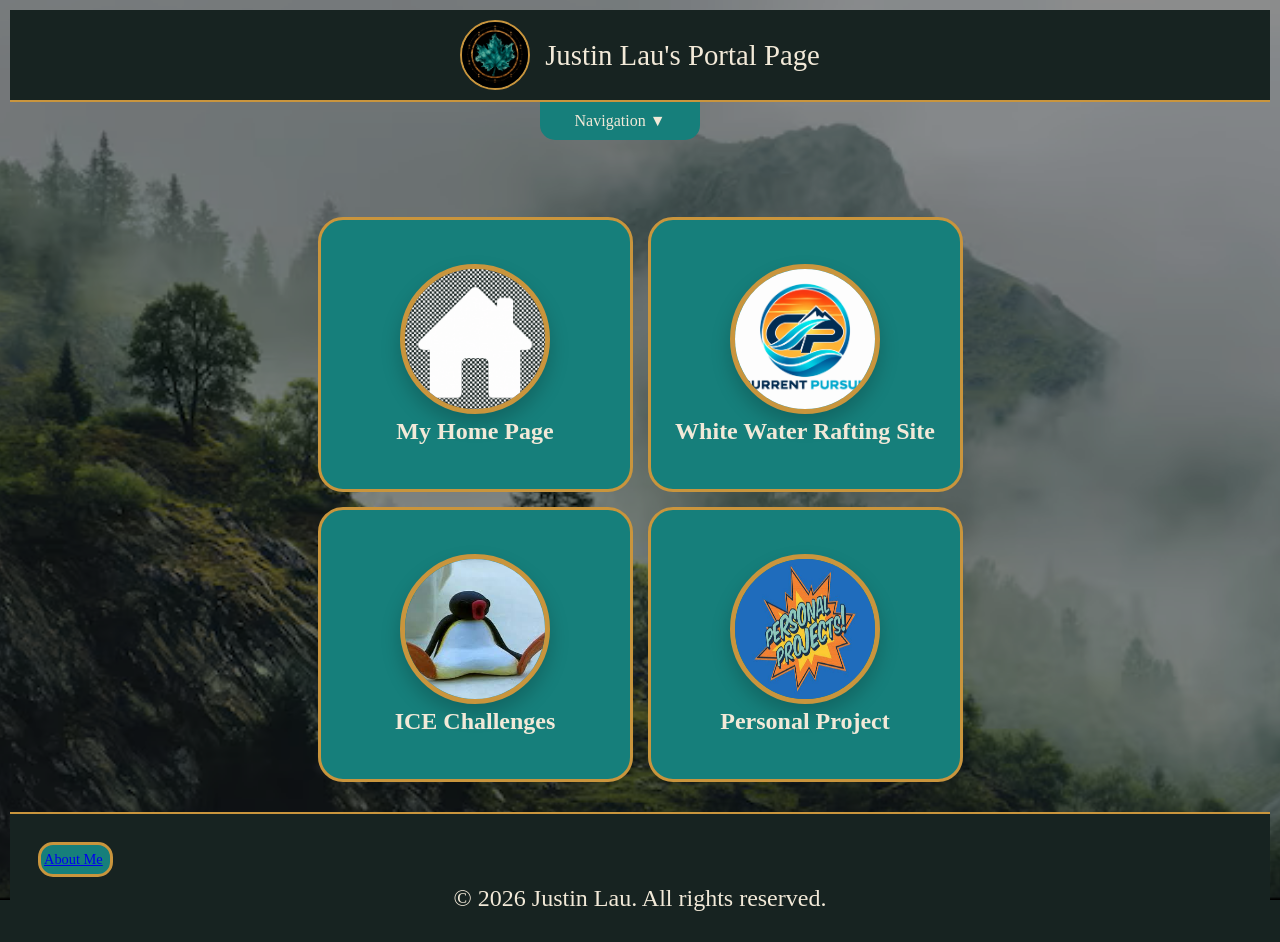
<file: index.html>
<!DOCTYPE html>
<html lang="en">
    <head>
        <meta charset="UTF-8">
        <meta name="viewport" content="width=device-width, initial-scale=1.0">
        <title>Portal Page</title>
        <link href="styles.css" rel="stylesheet">
    </head>
    <body>
        <div class="background-image">
            <img src="images/misty-green-mountain-forest.png" alt="">
        </div>
        <div id="content">
            <header class="my-header">
                <div class="logo_link_background">
                    <div class="logo-left">
                        <img class ="logo1" src="images/teal_maple_leaf_sigil.png" alt="Left Logo"/>
                        <p class="title-p">Justin Lau's Portal Page</p>
                    </div>
                </div>
            </header>
            <div id="background2">
                <nav class="nav-dropdown">
                    <div class="nav-tab">Navigation ▼</div>

                    <div class="nav-links">
                        <a class="cool-links" href="index.html">Home</a>
                        <a class="cool-links" href="wwr/index.html">WWR</a>
                        <a class="cool-links" href="ice.html">ICE</a>
                        <a class="cool-links" hred="personal_project.html">Personal Project</a>
                        <a class="cool-links" href="about_me.html">About Me</a>
                    </div>
                </nav>
            </div>
            <div id="background"></div>
            <main class="home-grid">
                <div class="buttons">
                    <a href="wdd130/index.html">
                        <img class ="HOME" src="images/home_icon_transparent.png" alt="House Icon"/>
                    </a>
                    <p class="button-description"><strong class="alert-home">My Home Page</strong></p>
                </div>
                <div class="buttons">
                    <a href="wwr/index.html">
                        <img class ="WWR" src="images/final_logo.png" alt="WWR logo"/>
                    </a>
                    <p class="button-description"><strong class="alert-wwr">White Water Rafting Site</strong></p>
                </div>
                <div class="buttons">
                    <a href="ice.html">
                        <img class ="ICE" src="images/pingu_ice.png" alt="Pingu sad.."/>
                    </a>
                    <p class="button-description"><strong class="alert-ice">ICE Challenges</strong></p>
                </div>
                <div class="buttons">
                    <a href="about_me/index.html">
                        <img class ="ABOUT" src="images/personal_project.png" alt="Me"/>
                    </a>
                    <p class="button-description"><strong class="alert-me">Personal Project</strong></p>
                </div>
            </main>
            <footer>
                <div class="about-me">
                    <a href="about_me.html" role="button">About Me</a>
                </div>
                <p>© 2026 Justin Lau. All rights reserved.</p>
            </footer>
        </div>
    </body>
</html>
</file>
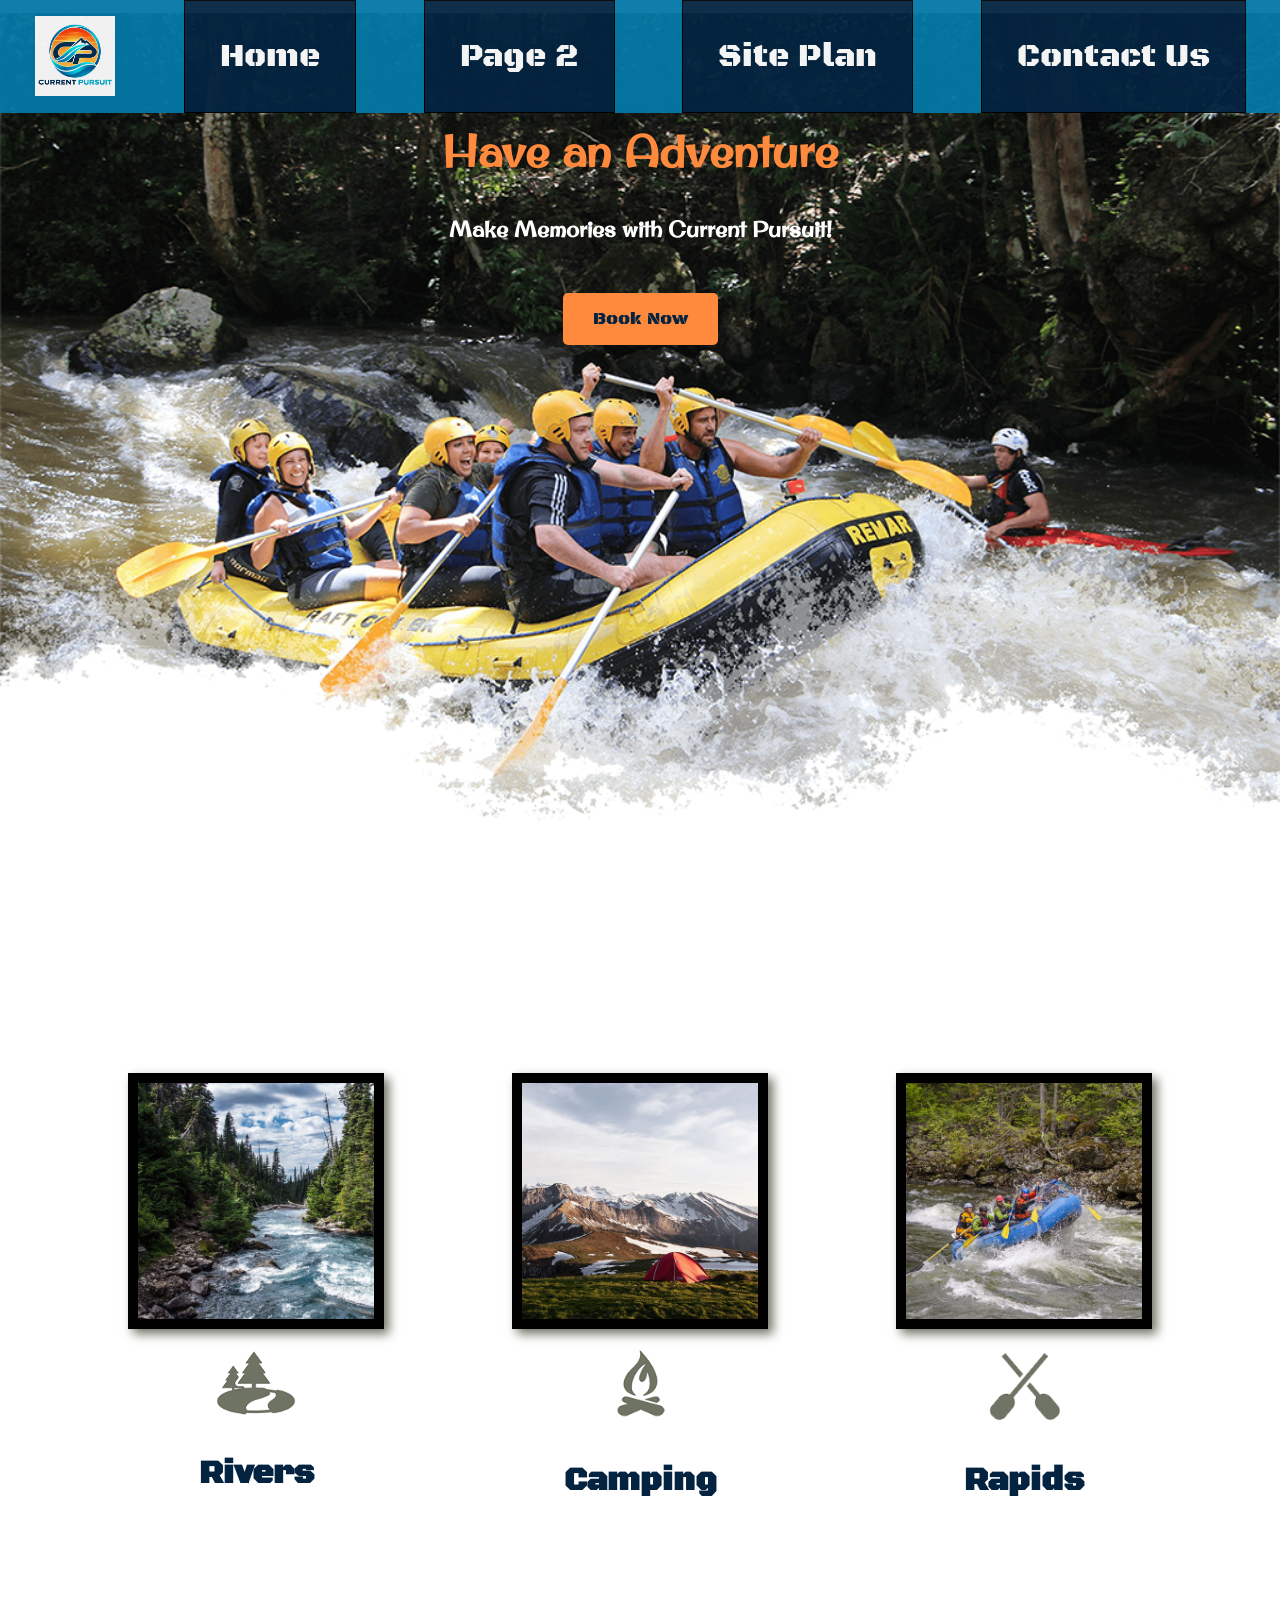
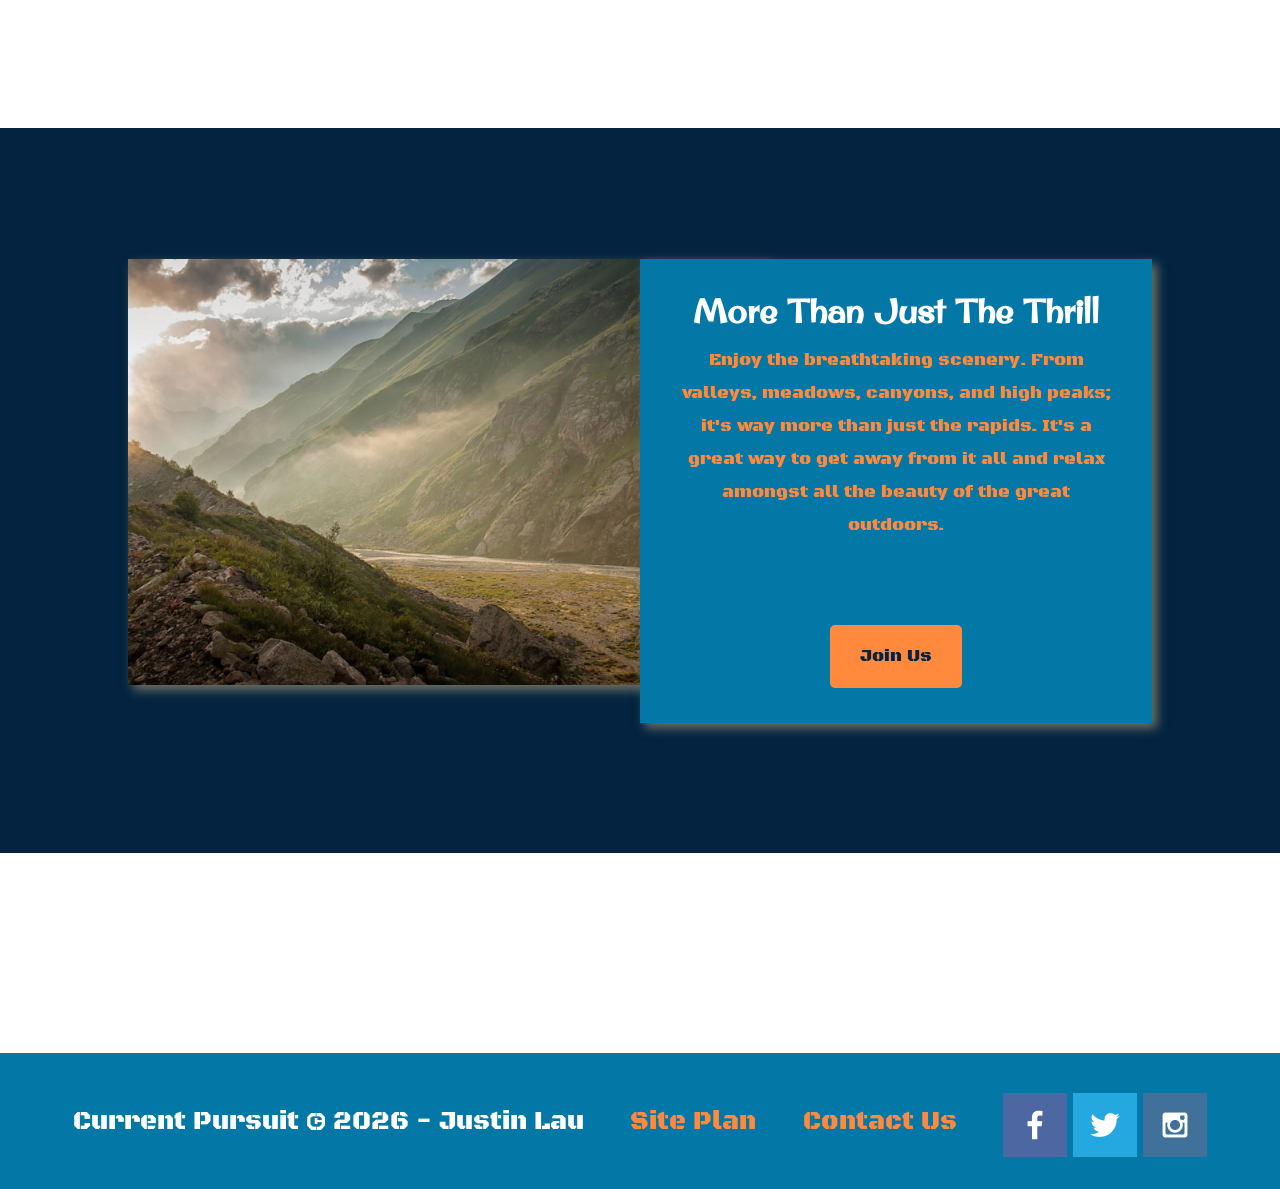
<file: wwr/index.html>
<!DOCTYPE html>
<html lang="en">
<head>
    <link rel="stylesheet" href="styles/style.css">
    <meta charset="UTF-8">
    <meta name="viewport" content="width=device-width, initial-scale=1.0">
    <title>Whitewater Rafting Vacations | Current Pursuit | Home</title>
</head>
<body>
    <div id="content">
        <header>
            <a id="logo_link" href="index.html">
                <img class ="logo" src="images/final_logo.png" alt="Current Pursuit Logo" />
            </a>
            <nav>
                <a href="../index.html">Home</a>
                <a href="#">Page 2</a>
                <a href="site-plan-rafting.html">Site Plan</a>
                <a href="contactus.html">Contact Us</a>
            </nav>
        </header>
        <div id="hero">
            <div id="hero-box">
                <img id="hero-img" src="images/hero.png" alt="People enjoying rafting">
            </div>
            <section id="hero-msg">
                <h1 class="home-title">Have an Adventure</h1>
                <h4>Make Memories with Current Pursuit!</h4>
                <div class="button-box">
                    <a class="book" href="rate.html">Book Now</a>
                </div>
            </section>
        </div>
        <main class="home-grid">
            <section class="rivers-card">
                <img class="card-img" src="images/rivers.jpg" alt="river in forest">
                <img class="icon" src="images/river_icon.png" alt="river icon">
                <h2>Rivers</h2>
            </section>
            <section class="camping-card">
                <img class="card-img" src="images/camping.jpg" alt="tent in mountains">
                <img class="icon" src="images/fire_icon.png" alt="fire icon">
                <h2>Camping</h2>
            </section>
            <section class="rapids-card">
                <img class="card-img" src="images/rapids.jpg" alt="rafting boat">
                <img class="icon" src="images/oars.png" alt="oars icon">
                <h2>Rapids</h2>
            </section>
            <div id="background"></div>
            <img class="mountains" src="images/mountains.jpg" alt="Misty mountains">
            <section class="msg">
                <h2>More Than Just The Thrill</h2>
                <p>Enjoy the breathtaking scenery. From valleys, meadows, canyons, and high peaks; it's way more than just the rapids. It's a great way to get away from it all and relax amongst all the beauty of the great outdoors. </p>
                <a class='join' href="rivers.html">Join Us</a>
            </section>
        </main>
        <footer>
            <p>Current Pursuit &copy; 2026 - Justin Lau</p>
            <p><a href="site-plan-rafting.html">Site Plan</a></p>
            <p><a href="contactus.html">Contact Us</a></p>
            <div class="social">
                <a href="https://facebook.com" target="_blank">
                    <img src="images/facebook.png" alt="fb icon">
                </a>
                <a href="https://twitter.com" target="_blank">
                    <img src="images/twitter.png" alt="twitter icon">
                </a>
                <a href="https://instagram.com" target="_blank">
                    <img src="images/instagram.png" alt="instagram icon">
                </a>
            </div>
        </footer>
    </div>
</body>
</html>
</file>
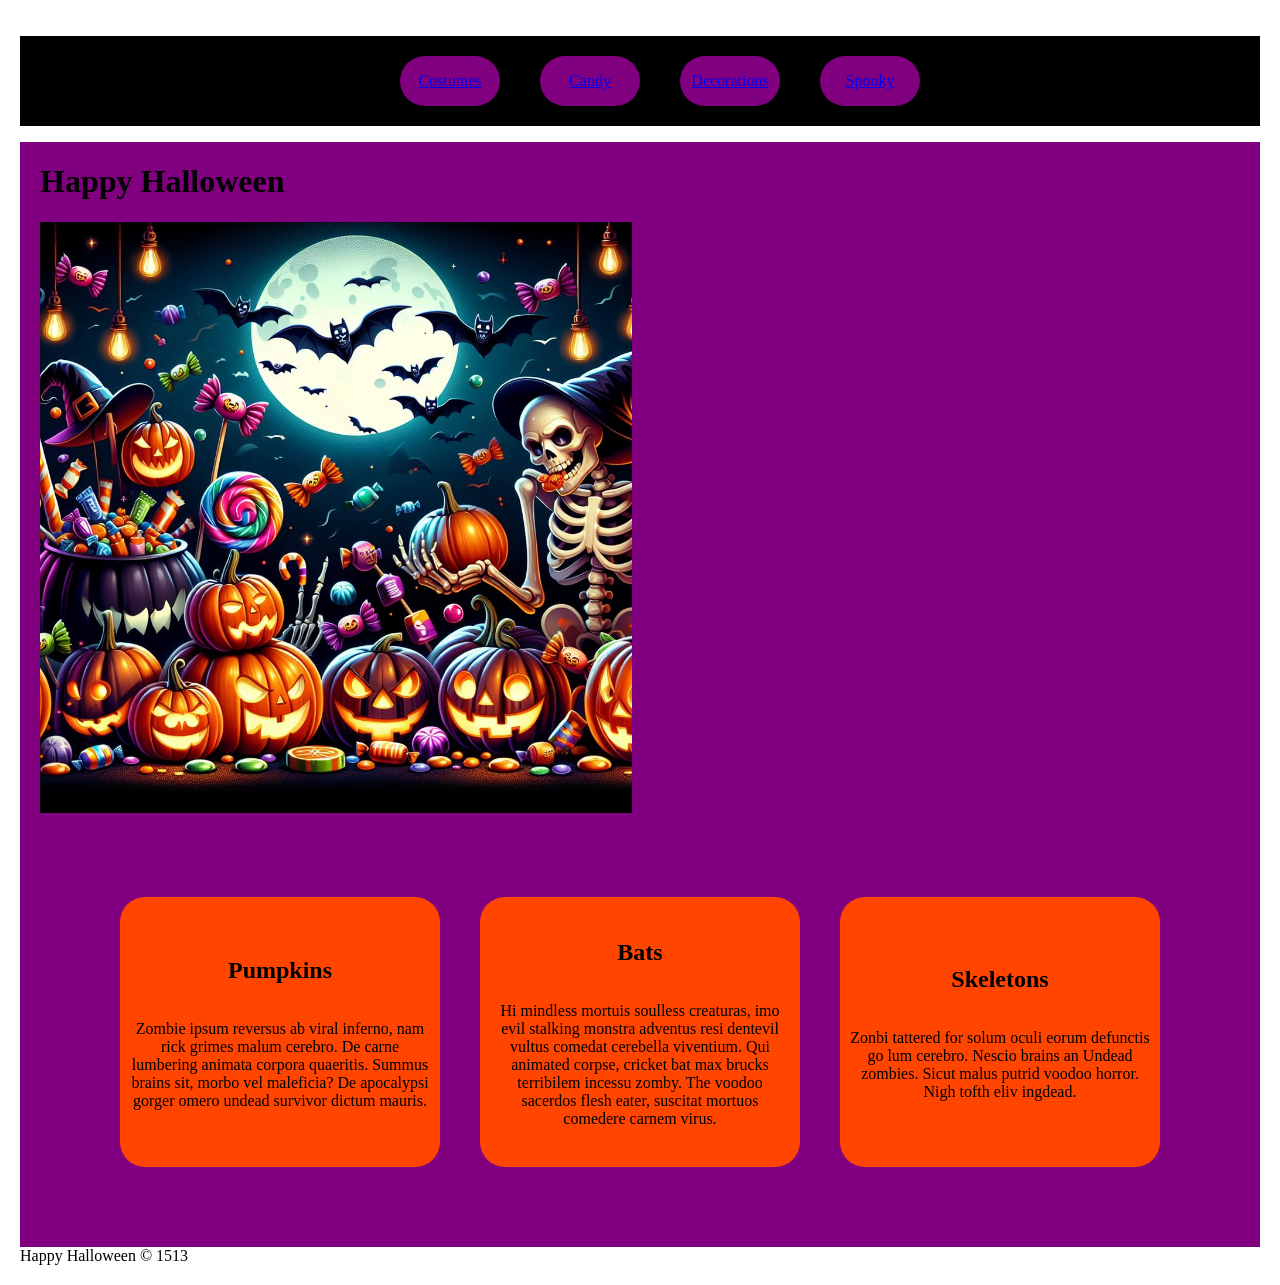
<file: ice/halloween/index.html>
<!-- For this activity you are not allowed to change
 the HTML code, only the CSS -->

<!DOCTYPE html>
<html lang="en">

<head>
    <meta charset="UTF-8">
    <meta name="viewport" content="width=device-width, initial-scale=1.0">
    <title>Document</title>
    <link rel="stylesheet" href="styles/styles.css">
</head>

<body>
    <div id="wrapper">
        <header>
            <nav>
                <ul class="list-links">
                    <li><a class="cool-links" href="https://www.halloweencostumes.com">Costumes</a></li>
                    <li><a class="cool-links" href="https://www.candyinbulk.com">Candy</a></li>
                    <li><a class="cool-links" href="https://www.acehardware.com">Decorations</a></li>
                    <li><a class="cool-links" href="https://www.youtube.com/watch?v=sVjk5nrb_lI">Spooky</a></li>
                </ul>
            </nav>
        </header>
        <main>
            <div id="main">
                <h1>Happy Halloween</h1>
                <img src="images/halloween.png">
                <div id="statements">
                    <section class="pumpkins">
                        <h2>Pumpkins</h2>
                        <p class="pumpkins-paragraph" >Zombie ipsum reversus ab viral inferno, nam rick grimes
                            malum cerebro. De carne lumbering animata corpora quaeritis.
                            Summus brains sit​​, morbo vel maleficia? De apocalypsi gorger
                            omero undead survivor dictum mauris. </p>
                    </section>
                    <section class="bats">
                        <h2>Bats</h2>
                        <div>
                            <p class="bats-paragraph">Hi mindless mortuis soulless
                            creaturas, imo evil stalking monstra adventus resi dentevil vultus
                            comedat cerebella viventium. Qui animated corpse, cricket bat max
                            brucks terribilem incessu zomby. The voodoo sacerdos flesh eater,
                            suscitat mortuos comedere carnem virus.</p>
                        </div>
                    </section>
                    <section class="skeletons">
                        <h2>Skeletons</h2>
                        <p class="skeletons-paragraph">Zonbi tattered for solum oculi
                            eorum defunctis go lum cerebro. Nescio brains an Undead zombies. Sicut
                            malus putrid voodoo horror. Nigh tofth eliv ingdead.</p>
                    </section>
                </div>
            </div>
        </main>
        <footer class="copy-write">
            Happy Halloween &copy; 1513
        </footer>
    </div>
</body>

</html>
</file>
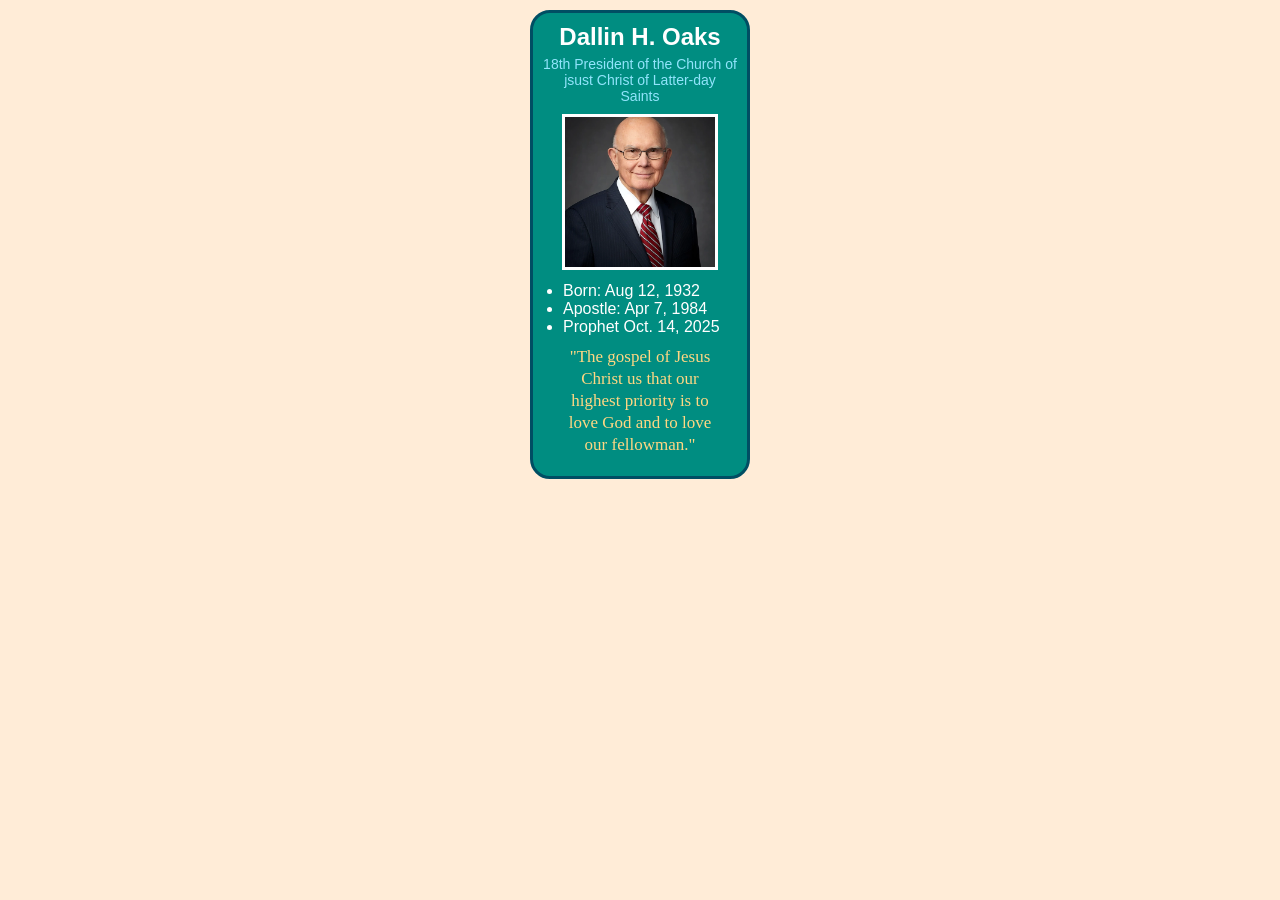
<file: ice/prophets_cards/index.html>
<!DOCTYPE html>
<html lang="en">
<head>
    <link rel="stylesheet" href="styles.css">
    <meta charset="UTF-8">
    <meta name="viewport" content="width=device-width, initial-scale=1.0">
    <title>Prophets Card</title>
</head>
<body>
    <main>
        <div class="card">
            <h1 class="title">Dallin H. Oaks</h1>
            <a class="sub_title">18th President of the Church of jsust Christ of Latter-day Saints</a>
            <img src="prophetcard_wireframe_oaks.png">
            <ul>
                <li>Born: Aug 12, 1932</li>
                <li>Apostle: Apr 7, 1984</li>
                <li>Prophet Oct. 14, 2025</li>
            </ul>
            <a class="quote">"The gospel of Jesus Christ us that our highest priority is to love God and to love our fellowman."</a>
            </div>
    </main>
    
</body>
</html>
</file>
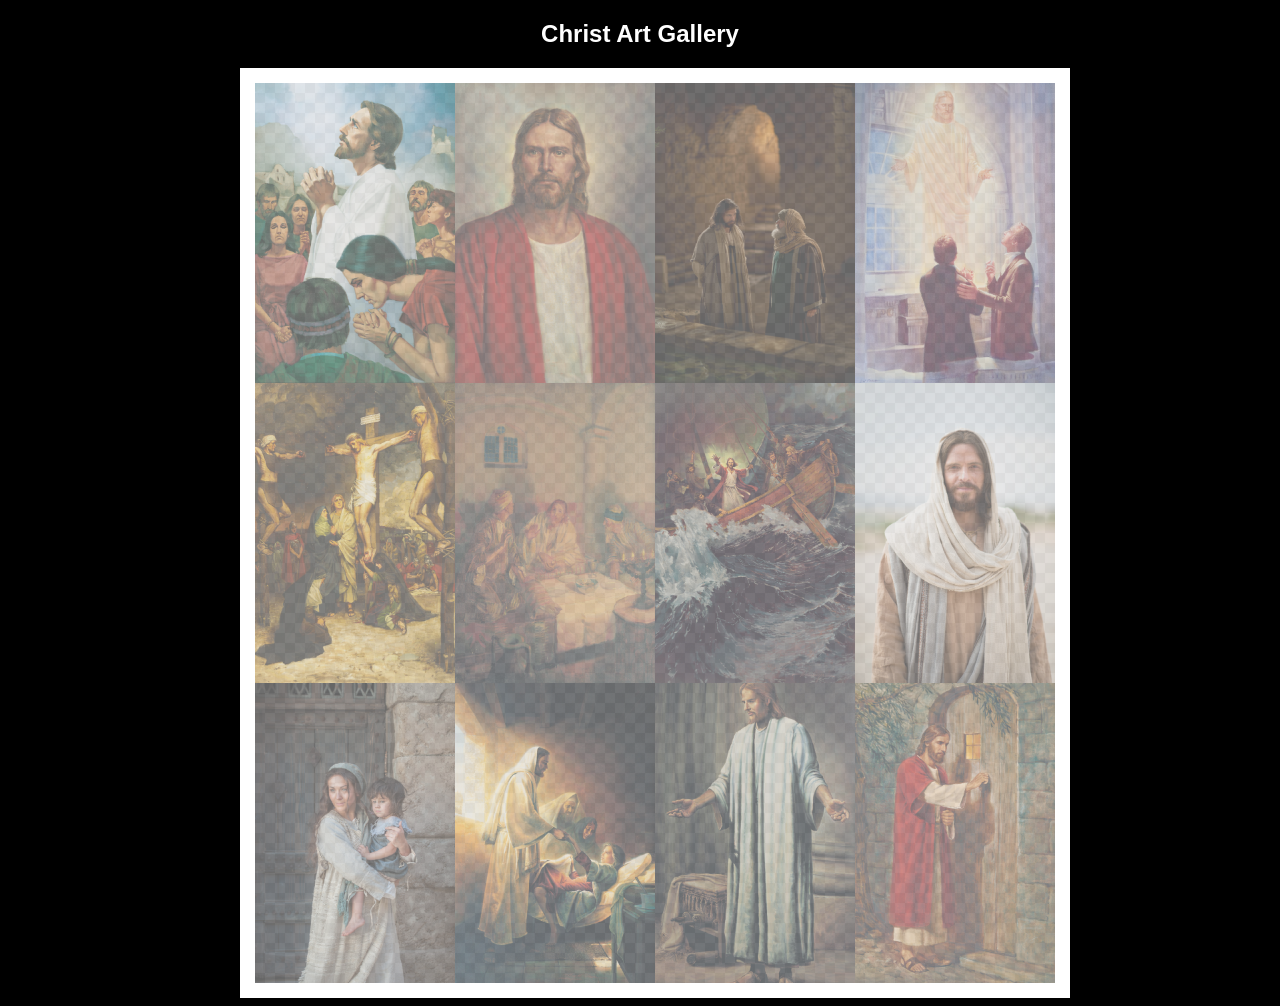
<file: ice/gallery/gallery.html>
<!DOCTYPE html>
<html lang="en">
<head>
    <meta charset="UTF-8">
    <meta name="viewport" content="width=device-width, initial-scale=1.0">
    <title>Images of Christ</title>
    <style>
        body {
            background: black;
        }
        #wrapper{
            width: 800px;
            margin: 0 auto;
        }
        nav {
            color: white;
            text-align: center;
            font-family: Haettenschweiler, 'Arial Narrow Bold', sans-serif;
        }
        #gallery{
            display: grid;
            grid-template-columns: 200px 200px 200px 200px;
            border: 15px solid rgb(255, 255, 255);
            width: 100%;
            background-color: #ddd;
            background-image:
                linear-gradient(45deg, #ccc 26%, transparent 26%), 
                linear-gradient(135deg, #ccc 26%, transparent 26%),
                linear-gradient(45deg, transparent 75%, #ccc 75%),
                linear-gradient(135deg, transparent 75%, #ccc 75%);
            background-size: 20px 20px; /* Must be a square */
            background-position: 0 0, 10px 0, 10px -10px, 0px 10px; 
            
        }
        #gallery a {
            cursor: url('images/christus.png'), pointer;
        }
        #gallery img {
            width: 200px;
            height: 300px;
            opacity:50%;
            display:block;
        }
        #gallery img:hover{
            opacity: 100%;
        }
    </style>
</head>
<body>
    <div id="wrapper">
        <nav>
            <h1>Christ Art Gallery</h1>
        </nav>
        <main>
            <div id="gallery">
                <a href="images/big/img1.png"><img src="images/small/img1.png" alt="huge file size" ></a>
                <a href="images/big/img1.png"><img src="images/small/img2.png" alt="huge file size" ></a>
                <a href="images/big/img1.png"><img src="images/small/img3.png" alt="huge file size" ></a>
                <a href="images/big/img1.png"><img src="images/small/img4.png" alt="huge file size" ></a>
                <a href="images/big/img1.png"><img src="images/small/img5.png" alt="huge file size" ></a>
                <a href="images/big/img1.png"><img src="images/small/img6.png" alt="huge file size" ></a>
                <a href="images/big/img1.png"><img src="images/small/img7.png" alt="huge file size" ></a>
                <a href="images/big/img1.png"><img src="images/small/img8.png" alt="huge file size" ></a>
                <a href="images/big/img1.png"><img src="images/small/img9.png" alt="huge file size" ></a>
                <a href="images/big/img1.png"><img src="images/small/img10.png" alt="huge file size" ></a>
                <a href="images/big/img1.png"><img src="images/small/img11.png" alt="huge file size" ></a>
                <a href="images/big/img1.png"><img src="images/small/img12.png" alt="huge file size" ></a>
            </div>
        </main>
    </div>
</body>
</html>
</file>
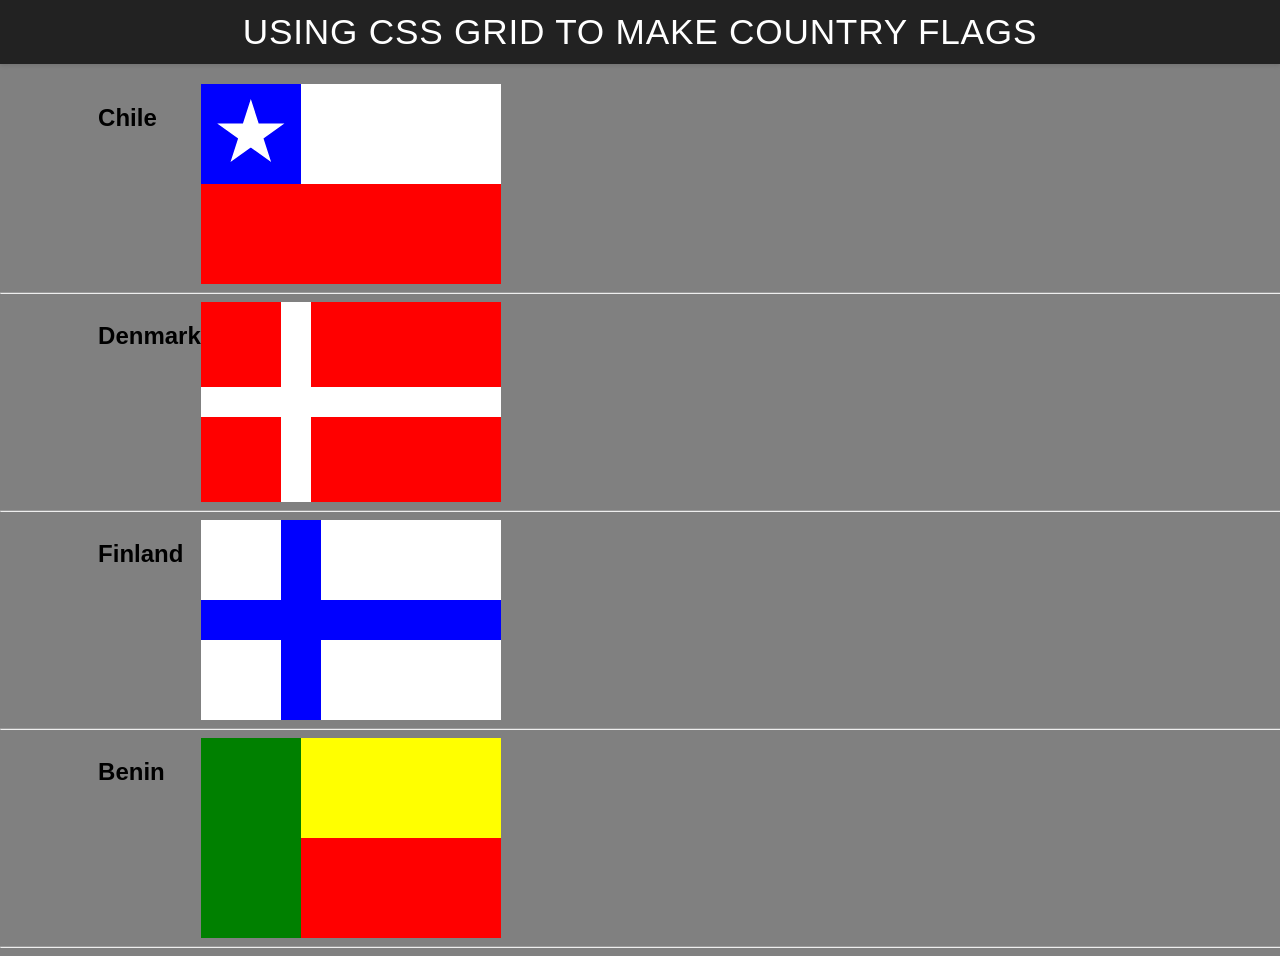
<file: ice/grid_flags/flags.html>
<!DOCTYPE html>
<html lang="en">

<head>
    <meta charset="UTF-8">
    <meta name="viewport" content="width=device-width, initial-scale=1.0">
    <title>Flag</title>
    <link rel="stylesheet" href="style.css">
    <style>
        body {
            margin: 0;
            font-family: 'Helvetica Neue', sans-serif;
            background-color: gray;
        }
        header {
            background-color: #222;
            color: #fff;
            padding: 0.75rem 1.5rem;
            display: flex;
            align-items: center;
            justify-content: center;
            font-size: 1.1rem;
            letter-spacing: 0.05rem;
            text-transform: uppercase;
            box-shadow: 0 2px 4px rgba(0, 0, 0, 0.1);
        }

        header h1 {
            margin: 0;
            font-weight: 400;
        }
        main {
            display: grid;
            grid-template-columns: .1fr .1fr 1fr .1fr;
            margin-top: 20px;
        }
        hr {
            width: 100%;
            grid-column: 1 / 5;
        }
        h2 {
            grid-column: 2/3;
        }

        #blue {
            background: blue;
            grid-column: 1 / 2;
            display: grid;
            align-items: center;
            justify-items: center;
        }

        #white {
            background: white;
            grid-column: 2 / 4;
        }

        #red {
            background: red;
            grid-column: 1 / 4;
        }

        #chile {
            display: grid;
            grid-template-columns: 1fr 1fr 1fr;
            grid-template-rows: 1fr 1fr;
            height: 200px;
            width: 300px;
        }

        .star {
            width: 70px;
            aspect-ratio: 1;
            background: white;
            clip-path: polygon(50% 0, 79% 90%, 2% 35%, 98% 35%, 21% 90%);
        }
    </style>
</head>

<body>
    <header>
        <h1>Using CSS Grid to make Country Flags</h1>
    </header>
    <main>
        <h2>Chile</h2>
        <div id="chile">
            <div id="blue">
                <div class="star"></div>
            </div>
            <div id="white"></div>
            <div id="red"></div>
        </div>
        <hr>

        <h2>Denmark</h2>
        <div id="denmark">
            <div id="dred1"></div>
            <div id="dred2"></div>
            <div id="dred3"></div>
            <div id="dred4"></div>
        </div>
        <hr>

        <h2>Finland</h2>
        <div id="finland">
            <div id="fwhite1"></div>
            <div id="fwhite2"></div>
            <div id="fwhite3"></div>
            <div id="fwhite4"></div>
        </div>
        <hr>

        <h2>Benin</h2>
        <div id="benin">
            <div id="bgreen"></div>
            <div id="byellow"></div>
            <div id="bred"></div>
        </div>
        <hr>
    </main>
</body>

</html>
</file>
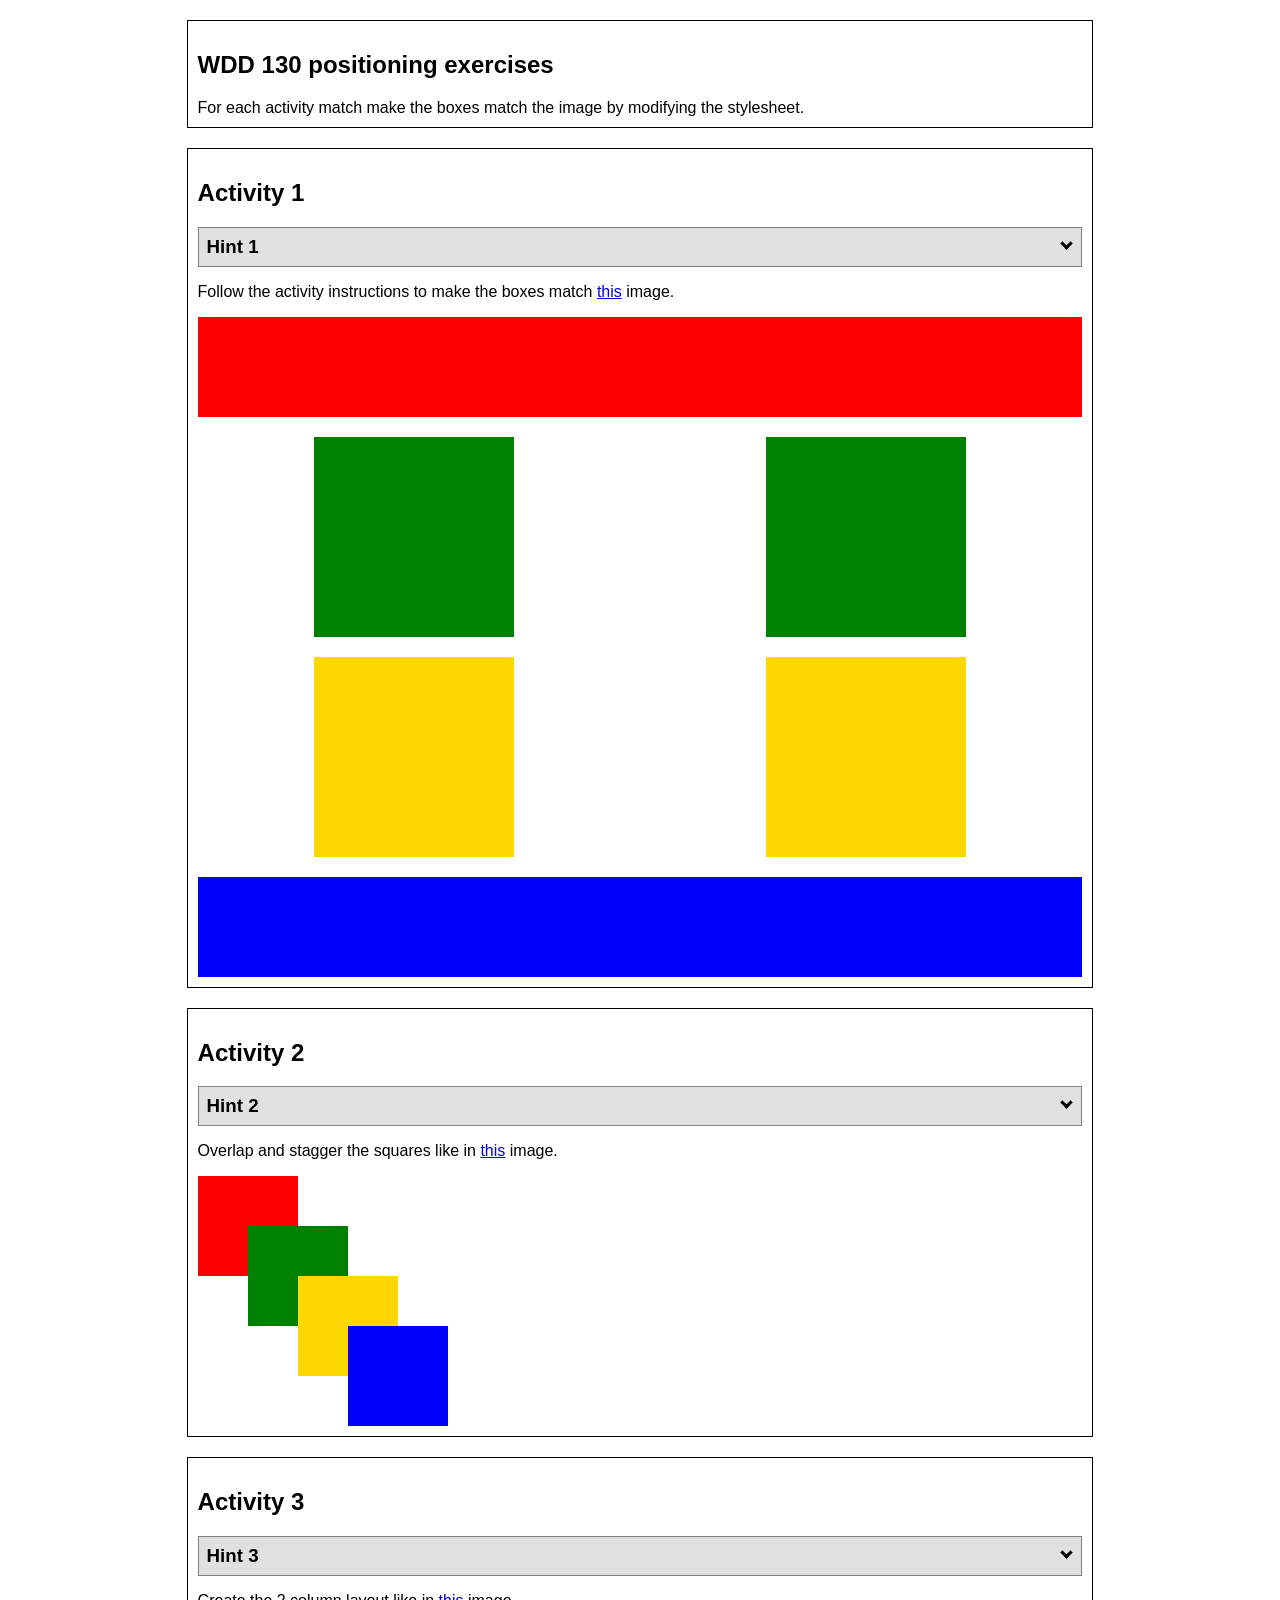
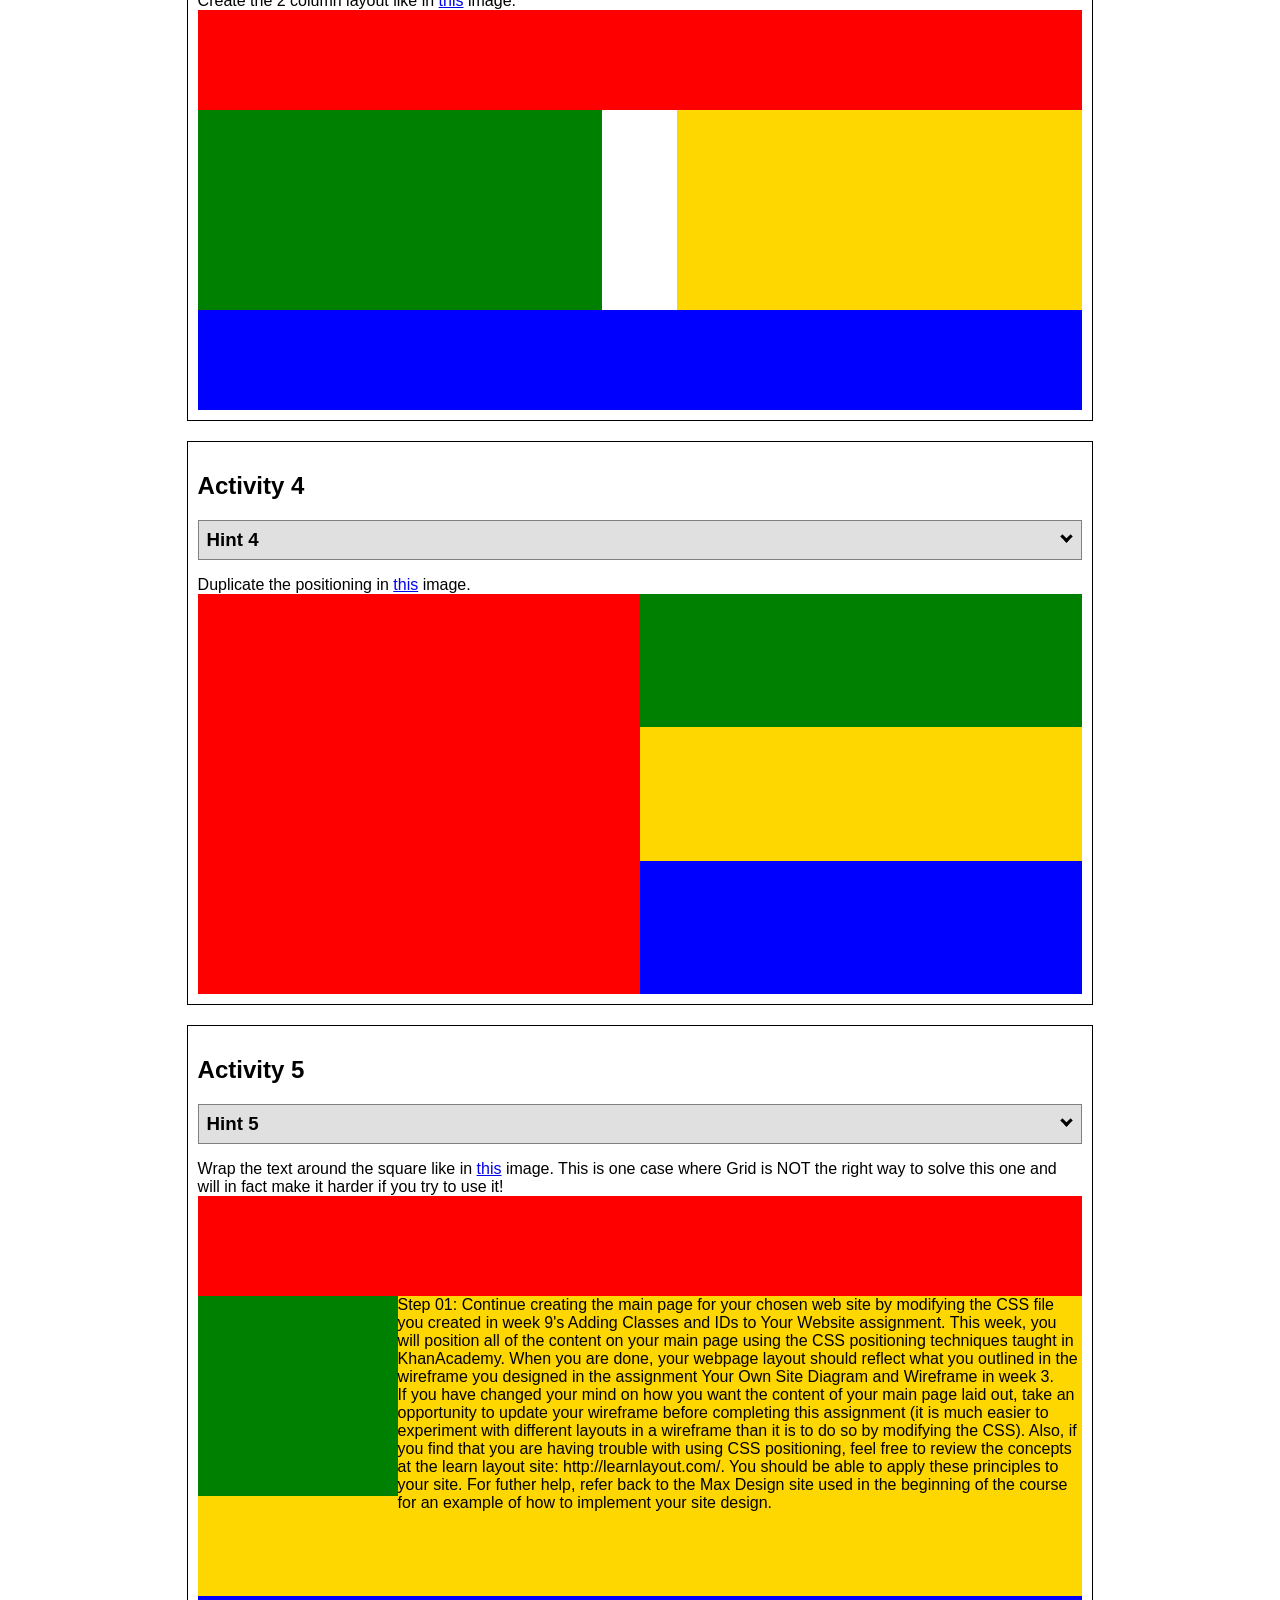
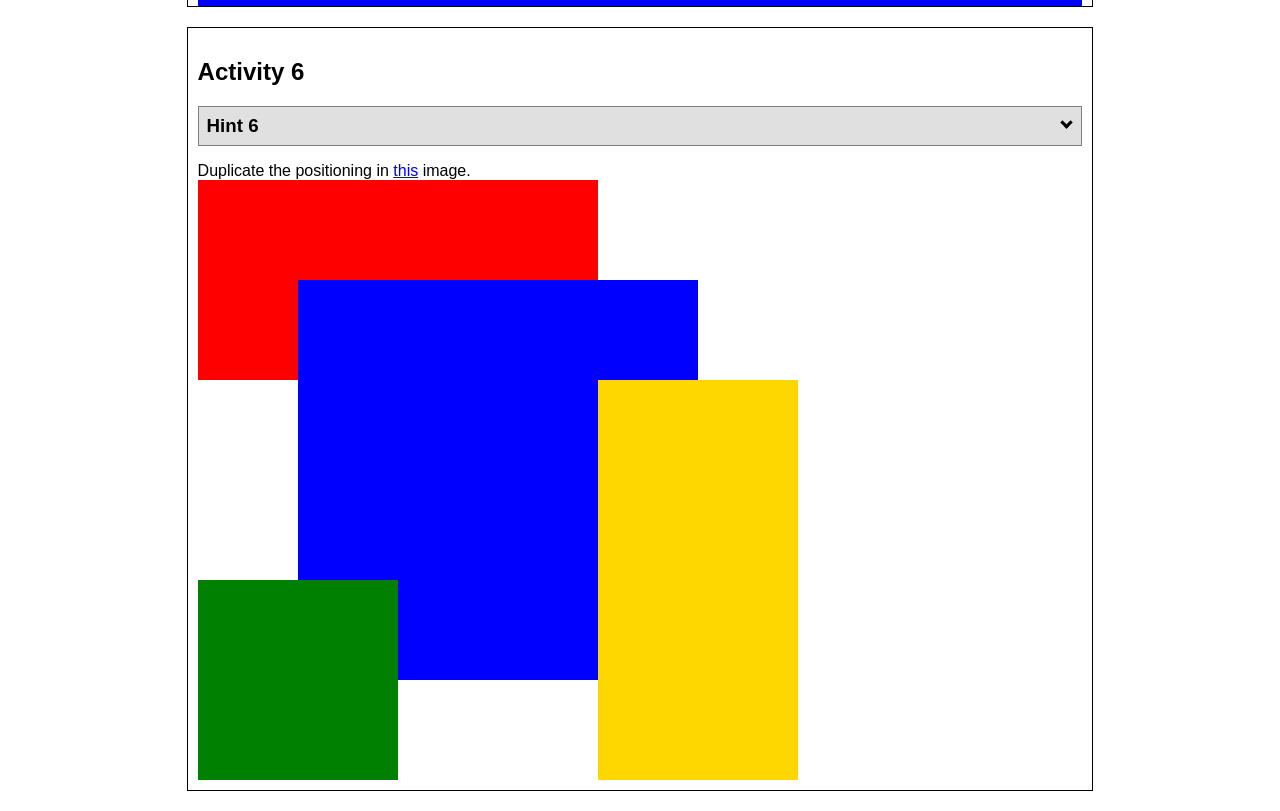
<file: ice/positioning/positioning.html>
<!DOCTYPE html>
<html lang="en">
  <head>
    <!-- HTML - Name: positioning.html -->
    <title>Positioning Activity</title>
    <link rel="stylesheet" type="text/css" href="positionstyles.css" />
  </head>
  <body>
    <div class="activity">
      <h2>WDD 130 positioning exercises</h2>
      For each activity match make the boxes match the image by modifying the stylesheet.</div>
    <div class="activity">
      <h2>Activity 1</h2>
      <section class="hint"><input type="checkbox" ><i></i> <h3>Hint 1</h3><div><p>Use the activity instructions for the firt activity</a></p></div></section>
      <p>Follow the activity instructions to make the boxes match  <a href="images/example1.png" target="_blank">this</a> image.</p>
      <div class="content1" >
        <div class="red1" ></div>
        <div class="green1" ></div>
        <div class="green1" ></div>
        <div class="yellow1"></div>
        <div class="yellow1"></div>
        <div class="blue1"></div>
      </div>
    </div>
    <div class="activity">
      <h2>Activity 2</h2>
      <section class="hint"><input type="checkbox" > <h3>Hint 2</h3><i></i><div>
      <ul>
      <li>grid-template-columns: 50px 50px 50px 50px 50px </li></ul></div></section>
      <p>Overlap and stagger the squares like in <a href="images/example2.png" target="_blank">this</a> image.</p>
      <div class="content2" >
        <div class="red2" ></div>
        <div class="green2" ></div>
        <div class="yellow2"></div>
        <div class="blue2"></div>
      </div>
    </div>
    <div class="activity">
      <h2>Activity 3</h2>
      <section class="hint"><input type="checkbox" > <h3>Hint 3</h3><i></i><div><p>This one is going to be best solved with CSS Grid. Remember to make the boxes the right width first...then start moving them around. </p><h4>Properties used:</h4><ul><li>display:grid;</li><li>grid-template-columns:</li><li>grid-column-gap:</li>
        <li>grid-column:</li>  </ul></div></section>
      Create the 2 column layout like in <a href="images/example3.png" target="_blank">this</a>  image.
      <div class="content3" >
        <div class="red3" ></div>
        <div class="green3" ></div>
        <div class="yellow3"></div>
        <div class="blue3"></div>
      </div>
    </div>
    <div class="activity">
      <h2>Activity 4</h2>
      <section class="hint"><input type="checkbox" > <h3>Hint 4</h3><i></i><div><p>For the others we have been primarily concerned with width. For this one you will need to adjust height as well. </p><h4>Properties used:</h4><ul><li>display:grid;</li><li>grid-template-columns:</li><li>grid-row:</li></ul></div></section>
      Duplicate the positioning in <a href="images/example4.png" target="_blank">this</a> image. 
      <div class="content4" >
        <div class="red4" ></div>
        <div class="green4" ></div>
        <div class="yellow4"></div>
        <div class="blue4"></div>
      </div>
    </div>

    <div class="activity">
      <h2>Activity 5</h2>
      <section class="hint"><input type="checkbox" > <h3>Hint 5</h3><i></i><div><p>Grid is <strong>not</strong> the right way to do this.  In fact there is only one way to really do that...and that is with float. Remember that we float the thing we want the text to wrap around.  Also remember to start by making all the shapes the right size and shape.</p><h4>Properties used:</h4><ul><li>float: left;</li></ul></div></section>
      Wrap the text around the square like in <a href="images/example5.png" target="_blank">this</a> image. This is one case where Grid is NOT the right way to solve this one and will in fact make it harder if you try to use it!
      <div class="content5" >
        <div class="red5" ></div>
        <div class="green5" ></div>
        <div class="yellow5">Step 01: Continue creating the main page for your chosen web site by modifying the CSS file you created in week 9's Adding Classes and IDs to Your Website assignment. This week, you will position all of the content on your main page using the CSS positioning techniques taught in KhanAcademy. When you are done, your webpage layout should reflect what you outlined in the wireframe you designed in the assignment Your Own Site Diagram and Wireframe in week 3. <br />
          If you have changed your mind on how you want the content of your main page laid out, take an opportunity to update your wireframe before completing this assignment (it is much easier to experiment with different layouts in a wireframe than it is to do so by modifying the CSS). Also, if you find that you are having trouble with using CSS positioning, feel free to review the concepts at the learn layout site: http://learnlayout.com/. You should be able to apply these principles to your site. For futher help, refer back to the Max Design site used in the beginning of the course for an example of how to implement your site design.</div>
        <div class="blue5"></div>
      </div>
    </div>
    <div class="activity">
      <h2>Activity 6</h2>
      <section class="hint"><input type="checkbox" > <h3>Hint 6</h3><i></i><div><p>This one is all about visualizing the grid behind the layout. If you are having a hard time doing that first: all the sizes are even multiples of 100, and second here is another example with the lines drawn: <a href="images/example6-hint.png" target="_blank">example 6 with lines</a>. For this one you will find it easiest if you use px for the column width. You can also use <kbd>z-index</kbd> to control the element layering.    </p><h4>Properties used:</h4><ul><li>display:grid;</li><li>grid-template-columns:</li><li>grid-column:</li><li>grid-row:</li><li><a href="https://www.w3schools.com/cssref/pr_pos_z-index.asp" target="_blank">z-index:</a></li></ul></div></section>
      Duplicate the positioning in <a href="images/example6.png" target="_blank">this</a> image.
      <div class="content6" >
        <div class="red6" ></div>
        <div class="green6" ></div>
        <div class="yellow6"></div>
        <div class="blue6"></div>
      </div>
    </div>
  </body>
</html>
</file>
<file: styles.css>
:root {
    --primary-color: #172321;
    --secondary-color: #167F7B;
    --accent-1: #C9953D;
    --accent-2: #D0D5CF;
    --text-color: #F2E9D8;
}
:root {
    --primary-color-ICE: #243B53;
    --secondary-color-ICE: #A8D8F0;
    --accent-1-ICE: #C9953D;
    --accent-2-ICE: #DCEFFA;
    --text-color-ICE: #FFFFFF;
}
*{  
    box-sizing: border-box;
    margin: 0;
    padding: 0;
}
body{
    text-align: center;
    margin: 0;
    background-color: var(--primary-color);
    color: var(--text-color);
}
.background-image {
    position: fixed;
    inset: 0;
    width: 100%;
    height: 100%;
    z-index: -1;
    overflow: hidden;
}

.background-image img {
    width: 100%;
    height: 100%;
    object-fit: cover;
    filter: brightness(55%);
}
#content{
    background-color: transparent;
    max-width:1600px;
    margin: 0 auto;
    padding: 10px;
}
.logo-left {
    display: flex;
    align-items: center;
    gap: 15px;
}
.logo1 {
    width: 70px;
    height: 70px;
    object-fit: contain;
    border-radius: 50%;
    border: 2px solid var(--accent-1);
}
.logo_link_background {
    display: flex;
    justify-content: center;
    align-items: center;
    padding: 0;
}
 .cool-links {
    display: block;
    justify-content: center;
    align-items: center;
    padding: 8px 10px;
    background-color: transparent;
    color: var(--text-color);
    text-decoration: none;
    border-radius: 5px;
    white-space: nowrap;
}
.cool-links:hover {
    background-color: var(--accent-1);
    color: var(--primary-color);
}
.WWR, .HOME, .ICE, .ABOUT {
    background-color: var(--primary-color);
    width: 150px;
    height: 150px;
    border-radius: 75px;
    border: 5px solid var(--accent-1);
    box-shadow: 0 10px 20px rgba(0, 0, 0, 0.2);
    transition: transform 0.3s ease,
                box-shadow 0.3s ease;
}
.WWR:hover, .ICE:hover, .ABOUT:hover, .HOME:hover {
    transform: scale(1.1);
    box-shadow: 0 8px 20px rgba(0, 0, 0, 0.5);
}
footer {
    background-color: var(--primary-color);
    color: var(--text-color);
    justify-items: center;
    padding: 20px;
    margin-top: 30px;
    border-top: 2px solid var(--accent-1);
}
footer a {
    font-size: 0.9em;
}
.my-header {
    display: flex;
    justify-content: center; 
    align-items: center; 
    background-color: var(--primary-color);          
    width: 100%;
    padding: 10px 20px;
    border-bottom: 2px solid var(--accent-1);
}
p {
    color: var(--text-color);
    font-size: 1.5em;
}
.title-p {
    color: var(--text-color);
    font-size: 1.8em;
}
.alert-home, .alert-wwr, .alert-ice, .alert-me {
    color: var(--text-color);
}
#background {
    background-color: transparent;
    height: 100px;
}
#background2 {
    display: flex;
    justify-content: center;
    background-color: transparent;
    height: 15px;
    padding-right: 40px;
}
.nav-dropdown {
    position: relative;
    display: flex;
    flex-direction: column;
    align-items: center;
    z-index: 10;
}
.nav-tab {
    background-color: var(--secondary-color);
    color: var(--text-color);
    padding: 10px 35px;
    border-radius: 0 0 15px 15px;
    cursor: pointer;
    font-size: 1em;
}
.nav-tab:hover {
    background-color: var(--accent-1);
    color: var(--primary-color);
}
.nav-links {
    display: flex;
    flex-direction: row;
    justify-content: center;
    gap: 10px;
    position: absolute;
    width: max-content;
    top: 100%;
    left: 50%;
    padding: 8px 12px;
    background-color: var(--primary-color);
    border: 1px solid var(--secondary-color);
    border-radius: 0 0 10px 10px;
    box-shadow: 0 8px 15px rgba(0, 0, 0, 0.25);
    opacity: 0;
    z-index: 10;
    visibility: hidden;
    transform: translateX(-50%);
    transition: opacity 0.3s ease,
                transform 0.3s ease, 
                visibility 0.3s ease;
}
.nav-dropdown:hover .nav-links, 
.nav-dropdown:focus-within .nav-links {
    opacity: 1;
    visibility: visible;
    transform: translateX(-50%);
}
.home-grid {
    display: grid;
    grid-template-columns: repeat(2, 315px);
    justify-content: center;
    background-color: transparent;
    gap: 15px;
    margin: auto 30px;
}
.buttons {
    display: flex;
    flex-direction: column;
    text-align: center;
    align-items: center;
    justify-content: center;
    width: 315px;
    min-height: 275px;
    background-color: var(--secondary-color);
    color: var(--text-color);
    border-radius: 25px;
    border: 3px solid var(--accent-1);
    margin: 0;
    padding: 20px;
}
.about-me {
    display: flex;
    text-decoration: none;
    width: 75px;
    height: 35px;
    margin: 8px;
    padding: 3px;
    align-items: center; 
    border-radius: 15px;
    color: var(--text-color);
    background-color: var(--secondary-color);
    border: 3px solid var(--accent-1);
}
.about-me:hover {
    transform: scale(1.1);
    box-shadow: 0 8px 20px rgba(0, 0, 0, 0.5);
    transition: transform 0.3s ease,
                box-shadow 0.3s ease;
}
/* ICE Page CSS 
---Spacers---
---Spacers---
---Spacers---
---Spacers---
*/
.my-header-ICE {
    display: flex;
    justify-content: center; 
    align-items: center; 
    background-color: var(--primary-color-ICE);          
    width: 100%;
    padding: 10px 20px;
    border-bottom: 2px solid var(--accent-1-ICE);
}
 .cool-links-ICE {
    display: block;
    justify-content: center;
    align-items: center;
    padding: 8px 10px;
    background-color: transparent;
    color: var(--text-color);
    text-decoration: none;
    border-radius: 5px;
    white-space: nowrap;
}
.cool-links-ICE:hover {
    background-color: var(--accent-1);
    color: var(--primary-color);
}
.devo, .flags, .position, .halloween, .p-card {
    background-color: var(--primary-color-ICE);
    width: 150px;
    height: 150px;
    border-radius: 75px;
    border: 5px solid var(--accent-1-ICE);
    box-shadow: 0 10px 20px rgba(0, 0, 0, 0.2);
    transition: transform 0.3s ease,
                box-shadow 0.3s ease;
}
.devo:hover, .flags:hover, .position:hover, .halloween:hover, .p-card:hover {
    transform: scale(1.1);
    box-shadow: 0 8px 20px rgba(0, 0, 0, 0.5);
}
.nav-dropdown-ICE {
    position: relative;
    display: flex;
    flex-direction: column;
    align-items: center;
    z-index: 10;
}
.nav-tab-ICE {
    background-color: var(--secondary-color-ICE);
    color: var(--text-color-ICE);
    padding: 10px 35px;
    border-radius: 0 0 15px 15px;
    cursor: pointer;
    font-size: 1em;
}
.nav-tab-ICE:hover {
    background-color: var(--accent-1-ICE);
    color: var(--primary-color-ICE);
}
.nav-links-ICE {
    display: flex;
    flex-direction: row;
    justify-content: center;
    gap: 10px;
    position: absolute;
    width: max-content;
    top: 100%;
    left: 50%;
    padding: 8px 12px;
    background-color: var(--primary-color-ICE);
    border: 1px solid var(--secondary-color-ICE);
    border-radius: 0 0 10px 10px;
    box-shadow: 0 8px 15px rgba(0, 0, 0, 0.25);
    opacity: 0;
    z-index: 10;
    visibility: hidden;
    transform: translateX(-50%);
    transition: opacity 0.3s ease,
                transform 0.3s ease, 
                visibility 0.3s ease;
}
.nav-dropdown-ICE:hover .nav-links-ICE, 
.nav-dropdown-ICE:focus-within .nav-links-ICE {
    opacity: 1;
    visibility: visible;
    transform: translateX(-50%);
}
.buttons-ICE {
    display: flex;
    flex-direction: column;
    text-align: center;
    align-items: center;
    justify-content: center;
    width: 315px;
    min-height: 275px;
    background-color: var(--secondary-color-ICE);
    color: var(--text-color-ICE);
    border-radius: 25px;
    border: 3px solid var(--accent-1-ICE);
    margin: 0;
    padding: 20px;
}
.home-grid-ICE > .buttons-ICE:last-child {
    grid-column: 1 / 3;
    justify-self: center;
}
#footer {
    background-color: var(--primary-color-ICE);
    color: var(--text-color-ICE);
    padding: 20px;
    margin-top: 30px;
    border-top: 2px solid var(--accent-1-ICE);
}
#footer a {
    font-size: 0.9em;
}
.home-grid-ICE {
    display: grid;
    grid-template-columns: repeat(2, 315px);
    justify-content: center;
    /* background-color: var(--primary-color-ICE); */
    gap: 15px;
    margin: auto 30px;
}
.background-image-ICE {
    position: fixed;
    inset: 0;
    width: 100%;
    height: 100%;
    z-index: -1;
    overflow: hidden;
}
.background-image-ICE img {
    width: 100%;
    height: 100%;
    object-fit: cover;
    filter: brightness(55%);
}
</file>
<file: wwr/styles/style.css>
@import url('https://fonts.googleapis.com/css2?family=Black+Ops+One&family=Original+Surfer&display=swap');

#content {
    max-width: 1600px;
    margin: 0 auto;
}
.logo {
    width: 80px;
}
#logo_link {
    padding-top: 5px;
    justify-self: center;
    align-self: center;
}
.home-grid {
    display: grid;
    grid-template-columns: repeat(10, 1fr);
}
#hero{
    display: grid;
    grid-template-columns: 1fr 3fr 1fr;
    margin-top: -100px;
}
#hero-img {
    width: 100%;
}
#hero-msg {
    text-align: center;
    grid-column: 2/3;
    grid-row: 1/2;
    margin-top: 100px;
}
#hero-msg h4 {
    color: white;
    margin: 0;
    font-family: 'Original Surfer';
}
#hero-box {
    grid-column: 1/4;
    grid-row: 1/3;
    z-index: -1;
}
nav {
    display: flex;
    justify-content: space-around;
    align-items: center;
}
nav a {
    text-align: center;
    color: white;
    background-color: #032340;
    text-decoration: none;
    border: 1px solid black;
    font-size: 1.5em;
    padding: 35px;
}
nav a:hover {
    background-color: #04C4D9;
    color: #032340;
}
.home-title {
    color: #FF8A3D;
    font-size: 2em;
    margin-top: 10px;
    font-family: 'Original Surfer'
}
main section img {
    box-sizing: border-box;
}
.rivers-card, .camping-card, .rapids-card {
    margin: 200px 0;
}
.rivers-card {
    grid-column: 2 / 4;
    grid-row: 2 / 3;
}
.camping-card {
    grid-column: 5 / 7;
    grid-row: 2 / 3;
}
.rapids-card {
    grid-column: 8 / 10;
    grid-row: 2 / 3;
}
.card-img {
    border: 10px solid black;
    transition: transform .5s;
    box-shadow: 5px 5px 10px #6f7364;
}
.card-img:hover {
    opacity: .6;
    transform: scale(1.1);
}
.card-img, .mountains {
    width: 100%;
}
.mountains {
    grid-column: 2 / 7;
    grid-row: 5 / 8;
    box-shadow: 5px 5px 10px #6f7364;
}
.button-box {
    text-align: center;
}
.book, .join {
    color: #032340;
    background-color: #FF8A3D;
    text-decoration: none;
    font-size: 18px;
    padding: 15px 30px;
    margin-top: 50px;
    border-radius: 5px;
    display: inline-block;
}
.book:hover, .join:hover {
    background-color: #04C4D9;
    color: #032340;
}
.icon {
    width: 80px;
    padding-top: 10px;
}
.msg h2{
    color: white;
    margin: 0;
    font-family: 'Original Surfer';
}
.msg p {
    color: #FF8A3D;
    font-size: 0.8em;
    padding-bottom: 15px;
}
.msg {
    background-color: #0378A6;
    color: #FFFFFF;
    padding: 35px;
    line-height: 1.5em;
    grid-column: 6 / 10;
    grid-row: 6 / 7;
    box-shadow: 5px 5px 10px #6f7364;
}
footer {
    background-color: #0378A6;
    color: #FFFFFF;
    padding: 25px 50px;
    margin-top: 200px;
    display: flex;
    justify-content: space-around;
    align-items: center;
}
footer a {
    color: #FF8A3D;
    text-decoration: none;
}
footer a:hover {
    color: #FF8A3D;
}
footer p {
    font-size: 1.2em;
}    
footer p a:hover {
    text-decoration: underline;
} 
footer .social img {
    padding-top: 15px;
}
main section {
    text-align: center;
}

body {
    background-color: #FFFFFF;
    color: #032340;
    font-size: 22px;
    margin: 0;
    padding: 0;
    font-family: 'Black Ops One'
}
header {
    background-color: #0378A6;
    color: #FFFFFF;
    display: grid;
    grid-template-columns: 150px auto;
    opacity: 0.95;
}
#background {
    background-color: #032340;
    color: #FFFFFF;
    height: 725px;
    grid-column: 1 / 11;
    grid-row: 4 / 9;
}

@media screen and (max-width: 900px) {
    #hero, .home-grid {
        display: block;
        height: auto;
    }
    nav, footer {
        flex-direction: column;
    }
    nav a {
        display: block;
        padding: 15px;
    }
    #hero {
        margin-top: 0;
    }
    #hero-msg {
        margin-top: 0;
    }
    #hero-msg h4 {
        display: none;
    }
    #hero-msg h1 {
        color: #6f7364;
    }
    .home-title {
        font-size: 25px;
    }
    .rivers-card, .camping-card, .rapids-card { 
        margin: 50px auto;
        width: 60%;
    }
    #background {
        display: none;
    }
    .mountains, .msg {
        width: 80%;
        display: block;
        margin: 0 auto;
    }
    footer {
        margin-top: 25px;
    }
}
</file>
<file: ice/halloween/styles/styles.css>
.cool-links {
    display: flex;
    justify-content: center;
    text-align: center;
    align-items: center;
    width: 100px;
    height: 50px;
    background-color: purple;
    color: solid black;
    border-radius: 25px;
    margin: 20px;

}
.list-links {
    display: flex;
    align-items: center;
    justify-content: center;
}
header {
    background-color: black;
    margin: 0 auto;
}
main{
    background-color: purple;
    display: flex;
    justify-content: center;
}
.skeletons, .bats, .pumpkins {
    display: flex;
    flex-direction: column;
    justify-content: center;
    text-align: center;
    align-items: center;
    width: 300px;
    height: 250px;
    background-color: orangered;
    color: solid whitesmoke;
    border-radius: 25px;
    margin: 20px;
    padding: 10px;
}
#statements {
    display: flex;
    margin: 50px;
    padding: 10px;
}
body {
    margin: 0;
    padding: 20px;
}
</file>
<file: ice/prophets_cards/styles.css>
body {
    background-color: #FFECD7;
    text-align: center;
    padding-top: 10px;
    padding-bottom: 15px;
    margin: 0;
    font-family: "Helvetica"

}
main {
    display: flex;
    justify-content: center;
}
.card {
    background-color: #008D81;
    color: white;
    border: 3px solid #004E63;
    border-radius: 20px;
    width: 220px;
    padding: 10px;
    box-sizing: border-box;
}
.title {
    color: white;
    font-family: "Helvetica";
    font-size: 24px;
    margin: 0 0 5px 0;
}
.sub_title {
    display: block;
    color: #91E4FB;
    font-family: "Helvetica";
    font-size: 14px;
    margin-bottom: 10px;
}
img {
    width: 150px;
    height: 150px;
    object-fit: cover;
    border: 3px solid white;
}
ul {
    color: white;
    font-family: "Helvetica";
    text-align: left;
    width: 175px;
    margin: 8px auto;
    padding-left: 20px;

}
.quote {
    display: block;
    color: #FFD783;
    font-family: "Brush Script MT", Nanum Brush Script;
    font-size: 17px;
    line-height: 1.3;
    margin: 10px 20px;
}
</file>
<file: ice/grid_flags/style.css>
#denmark {
    display: grid;
    grid-template-columns: 1fr 1fr 1fr;
    grid-template-rows: 1fr 1fr;
    height: 200px;
    width: 300px;
    gap: 30px;
    background: white;
}
#dred1 {
    background: red;
    grid-column: 1 / 2;
}
#dred2 {
    background: red;
    grid-column: 2 / 4;
}
#dred3 {
    background: red;
    grid-column: 1 / 2;
}
#dred4 {
    background: red;
    grid-column: 2 / 4;
}

#finland {
 display: grid;
 grid-template-columns: 1fr 1fr 1fr;
 grid-template-rows: 1fr 1fr;
 width: 300px;
 height: 200px;
 gap: 40px;
 background: blue;
}
#fwhite1 {
    background: white;
    grid-column: 1 / 2;
    width: 80px
}
#fwhite2 {
    background: white;
    grid-column: 2 / 4;
}
#fwhite3 {
    background: white;
    grid-column: 1 / 2;
}
#fwhite4 {
    background: white;
    grid-column: 2 / 4;
}
#benin {
    display: grid;
    grid-template-columns: 1fr 1fr 1fr;
    grid-template-rows: 1fr 1fr;
    width: 300px;
    height: 200px;
}
#bgreen {
    background: green;
    grid-column: 1 / 3;
    grid-row: 1 / 3;
    width: 50%;
}
#byellow {
    background: yellow;
    grid-column: 2 / 4;
    grid-row: 1 / 2;
}
#bred {
    background: red;
    grid-column: 2 / 4;
    grid-row: 2 / 3;

}
</file>
<file: ice/positioning/positionstyles.css>
/* CSS - Name: "positionstyles.css" */
/* Activity 1 styles */
.content1 {
  display: grid;
  grid-template-columns: 1fr 1fr;
  justify-items: center;
  gap: 20px;
  /* This is the parent of the activity 1 boxes. */

}
.red1 { 
  width: 100%; 
  height: 100px; 
  background-color: red;
  grid-column: 1/3;

} 
.green1 {
  width: 200px; 
  height: 200px; 
  background-color: green; 

} 
.yellow1 {
  width: 200px; 
  height: 200px; 
  background-color: gold; 
} 
.blue1 {
  width: 100%; 
  height: 100px; 
  background-color: blue;
  grid-column: 1/3;
} 
/* Activity 2 styles */ 
.content2 {
  /* This is the parent of the activity 2 boxes. */
  display: grid;
  grid-template-columns: 50px 50px 50px 50px;

}
.red2 {
  width: 100px; 
  height: 100px; 
  background-color: red;
  grid-column: 1 / 3;
  grid-row: 1 / 3;

} 
.green2 { 
  width: 100px; 
  height: 100px; 
  background-color: green;
  grid-column: 2 / 4;
  grid-row: 2 / 4;
} 
.yellow2 {
  width: 100px; 
  height: 100px; 
  background-color: gold;
  grid-column: 3 / 5;
  grid-row: 3 / 5;
} 
.blue2 {
  width: 100px; 
  height: 100px; 
  background-color: blue; 
  grid-column: 4 / 6;
  grid-row: 4 / 6;
} 
/* Activity 3 styles */ 
.content3 {
  /* This is the parent of the activity 3 boxes. */
  display: grid;
  grid-template-columns: 1fr 1fr;
  justify-items: center;
  column-gap: 75px;
}
.red3 {
  width: 100%; 
  height: 100px; 
  background-color: red;
  grid-column: 1 / 3;
} 
.green3 {
  width: 100%; 
  height: 200px; 
  background-color: green;
} 
.yellow3 {
  width: 100%; 
  height: 200px; 
  background-color: gold;
} 
.blue3 {
  width: 100%;
  height: 100px; 
  background-color: blue; 
  grid-column: 1 / 3; 
} 
/* Activity 4 styles */ 
.content4 {
  /* This is the parent of the activity 4 boxes. */
  display: grid;
  grid-template-columns: 1fr 1fr;
}
.red4 {
  width: 100%; 
  height: 400px; 
  background-color: red;
  grid-row: 1 / 4; 
} 
.green4 {
  width: 100%; 
  height: (100% / 3); 
  background-color: green; 
} 
.yellow4 {
  width: 100%; 
  height: (100% / 3); 
  background-color: gold; 
} 
.blue4 {
  width: 100%; 
  height: (100% / 3); 
  background-color: blue; 
} 
/* Activity 5 styles */ 
.content5 {
  /* This is the parent of the activity 5 boxes. */
  height: 400px;
}
.red5 { 
  width: 100%; 
  height: 100px; 
  background-color: red; 
} 
.green5 { 
  width: 200px; 
  height: 200px; 
  background-color: green; 
  float: left;
} 
.yellow5 {
  width: 100%; 
  height: 300px; 
  background-color: gold;
} 
.blue5 {
  width: 100%; 
  height: 100px; 
  background-color: blue; 
} 
/* Activity 6 styles */ 
.content6 {
  /* This is the parent of the activity 6 boxes. */
  display: grid;
  grid-template-columns: 100px 100px 100px 100px 100px 100px;
  grid-template-rows: 100px 100px 100px 100px 100px 100px;
}
.red6 {
  width: 400px; 
  height: 200px; 
  background-color: red; 
  grid-column: 1 / 5;
  grid-row: 1 / 3;
  z-index: 1;
} 
.green6 {
  width: 200px; 
  height: 200px; 
  background-color: green;
  grid-column: 1 / 3;
  grid-row: 5 / 7;
  z-index: 3;
} 
.yellow6 {
  width: 200px; 
  height: 400px; 
  background-color: gold;
  grid-column: 5 / 7;
  grid-row: 3 / 7;
  z-index: 3;
} 
.blue6 {
  width: 400px; 
  height: 400px; 
  background-color: blue; 
  grid-column: 2 / 6;
  grid-row: 2 / 6;
  z-index: 2;
} 


/* Do not make any changes below here */
.activity {
  width: 70%; 
  margin: 20px auto; 
  font-family: Arial, sans-serif; 
  border: 1px solid black; 
  padding: 10px; 
  clear:both; 
  overflow: auto;
} 

.hint {
  border: 1px solid grey;
  background: #e0e0e0;
  padding: .5em;
  position: relative;
  margin: 1em 0;
}
.hint h3 {
  margin: 0;
}
.hint:hover {
  background: #d0d0d0;
}
.hint > div {
  display: none;
}

.hint input[type=checkbox] {
  position: absolute;
  width: 100%;
  height: 100%;
  opacity: 0;
  z-index: 1;
  cursor: pointer;
}

.hint input[type=checkbox]:checked ~ div {
  display: block;
}

.hint i {
  position: absolute;
  transform: translate(-6px, 0);
  margin-top: 16px;
  right: 10px;
  top: -3px;
}
.hint i:before, .hint i:after {
  content: "";
  position: absolute;
  background-color: black;
  width: 3px;
  height: 9px;
}
.hint i:before {
  transform: translate(2px, 0) rotate(45deg);
}
.hint i:after {
  transform: translate(-2px, 0) rotate(-45deg);
}

.hint input[type=checkbox]:checked ~ i:before {
  transform: translate(-2px, 0) rotate(45deg);
}
.hint input[type=checkbox]:checked ~ i:after {
  transform: translate(2px, 0) rotate(-45deg);
}
.hint a {
  position: relative;
  z-index: 1;
}
</file>
